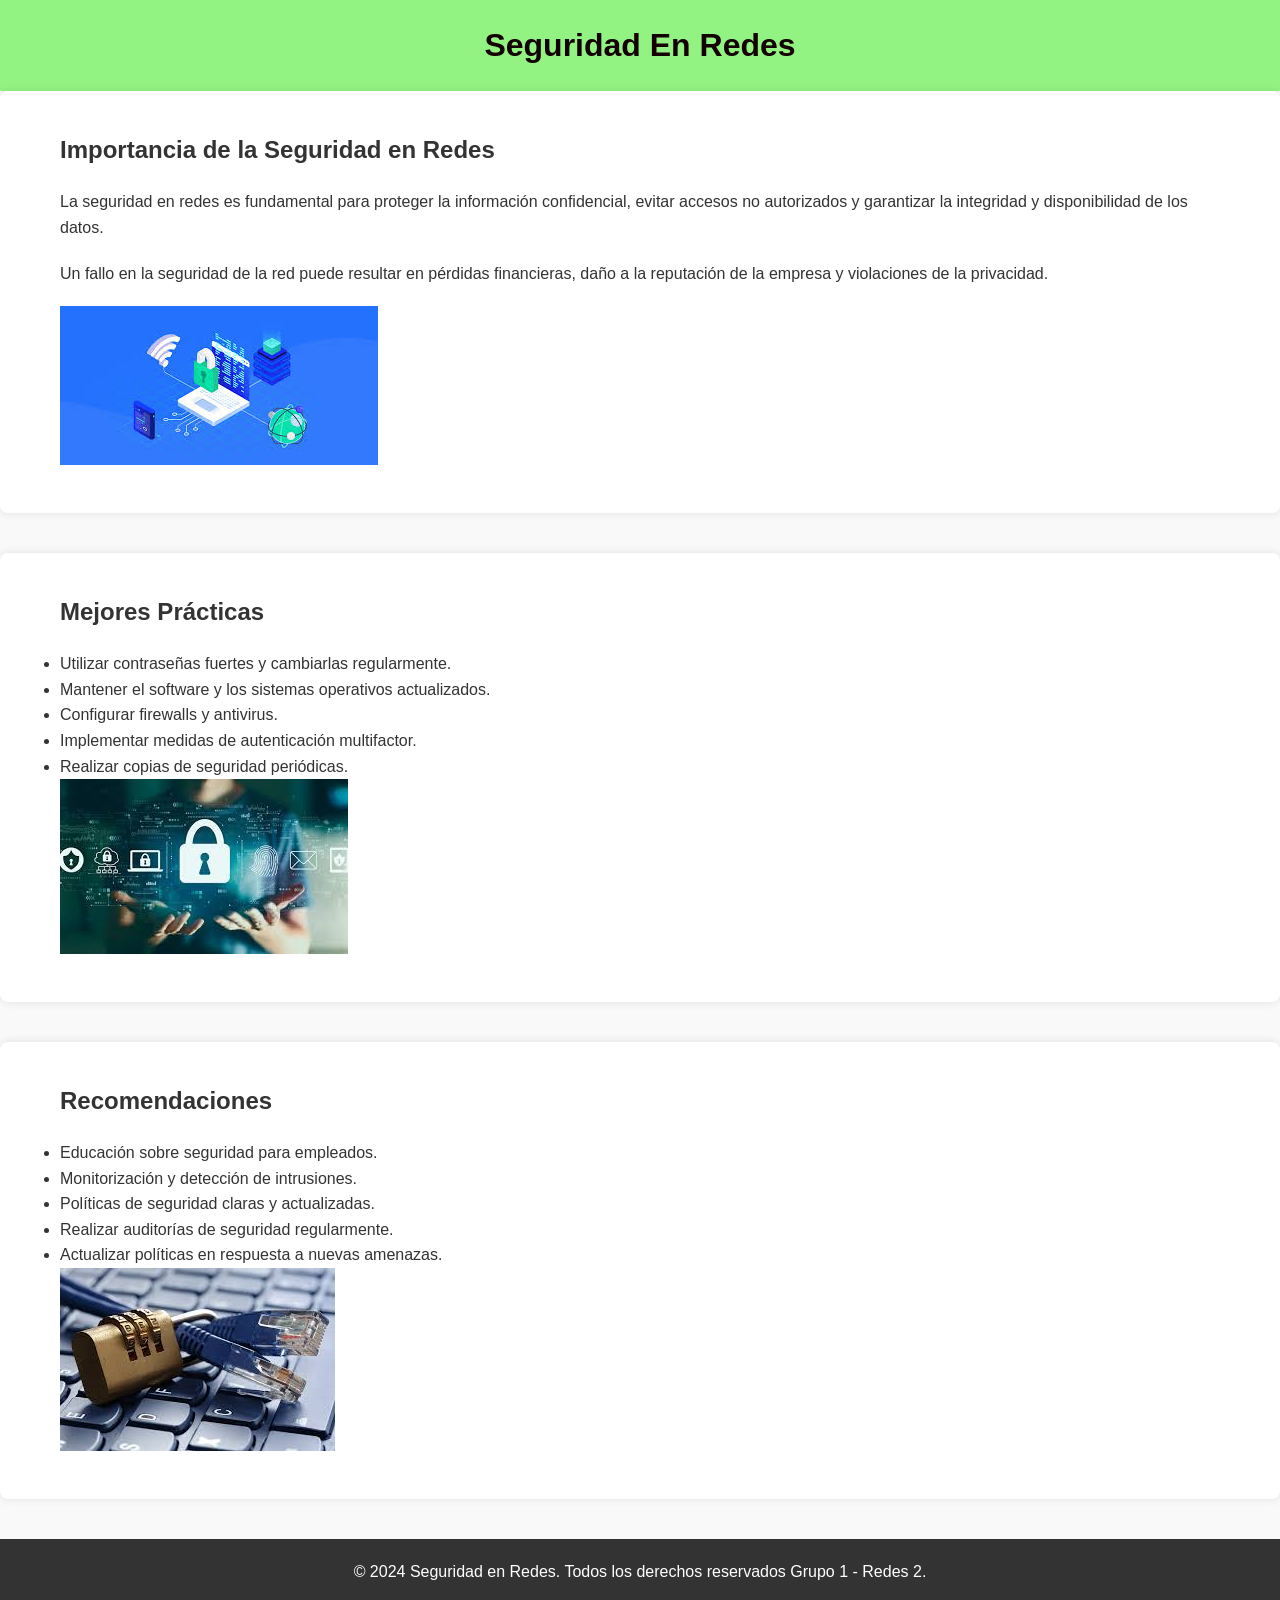
<file: index.html>
<!DOCTYPE html>
<html lang="es">
<head>
    <meta charset="UTF-8">
    <meta name="viewport" content="width=device-width, initial-scale=1.0">
    <title>Seguridad en Redes</title>
    <link rel="stylesheet" href="web-info.css">
</head>
<body>
    <header class="header">
        <div class="container">
            <h1>Seguridad En Redes</h1>
        </div>
    </header>
    <main>
        <section id="importancia" class="section">
            <div class="container">
                <h2>Importancia de la Seguridad en Redes</h2>
                <p>La seguridad en redes es fundamental para proteger la información confidencial, evitar accesos no autorizados y garantizar la integridad y disponibilidad de los datos.</p>
                <p>Un fallo en la seguridad de la red puede resultar en pérdidas financieras, daño a la reputación de la empresa y violaciones de la privacidad.</p>
                <img src="IMAGENES/download1.jpg" alt="Seguridad en Redes">
            </div>
        </section>
        <section id="practicas" class="section">
            <div class="container">
                <h2>Mejores Prácticas</h2>
                <ul>
                    <li>Utilizar contraseñas fuertes y cambiarlas regularmente.</li>
                    <li>Mantener el software y los sistemas operativos actualizados.</li>
                    <li>Configurar firewalls y antivirus.</li>
                    <li>Implementar medidas de autenticación multifactor.</li>
                    <li>Realizar copias de seguridad periódicas.</li>
                </ul>
                <img src="IMAGENES/download2.jpg" alt="Mejores Prácticas">
            </div>
        </section>
        <section id="recomendaciones" class="section">
            <div class="container">
                <h2>Recomendaciones</h2>
                <ul>
                    <li>Educación sobre seguridad para empleados.</li>
                    <li>Monitorización y detección de intrusiones.</li>
                    <li>Políticas de seguridad claras y actualizadas.</li>
                    <li>Realizar auditorías de seguridad regularmente.</li>
                    <li>Actualizar políticas en respuesta a nuevas amenazas.</li>
                </ul>
                <img src="IMAGENES/download3.jpg" alt="Recomendaciones">
            </div>
        </section>
    </main>
    <footer class="footer">
        <div class="container">
            <p>&copy; 2024 Seguridad en Redes. Todos los derechos reservados Grupo 1 - Redes 2.</p>
        </div>
    </footer>
</body>
</html>
</file>
<file: web-info.css>
/* Estilos generales */
body {
    font-family: 'Arial', sans-serif;
    margin: 0;
    padding: 0;
    background-color: #f9f9f9;
    color: #333;
    line-height: 1.6;
}

.container {
    max-width: 1200px;
    margin: 0 auto;
    padding: 0 20px;
}

.header {
    background-color: #93f382;
    color: #140101;
    padding: 20px 0;
    text-align: center;
}

.header h1 {
    margin: 0;
}

.main {
    padding: 40px 0;
}

.section {
    background-color: #fff;
    border-radius: 8px;
    box-shadow: 0 0 10px rgba(0, 0, 0, 0.1);
    margin-bottom: 40px;
    padding: 40px;
}

.section h2 {
    margin-top: 0;
}

.section p {
    margin-bottom: 20px;
}

.footer {
    background-color: #333;
    color: #fff;
    text-align: center;
    padding: 20px 0;
}

.footer p {
    margin: 0;
}

ul {
    list-style-type: disc;
    padding-left: 20px;
}

/* Estilos específicos */
ul {
    margin: 0;
    padding: 0;
}

li {
    margin-bottom: 10px;
}
</file>
